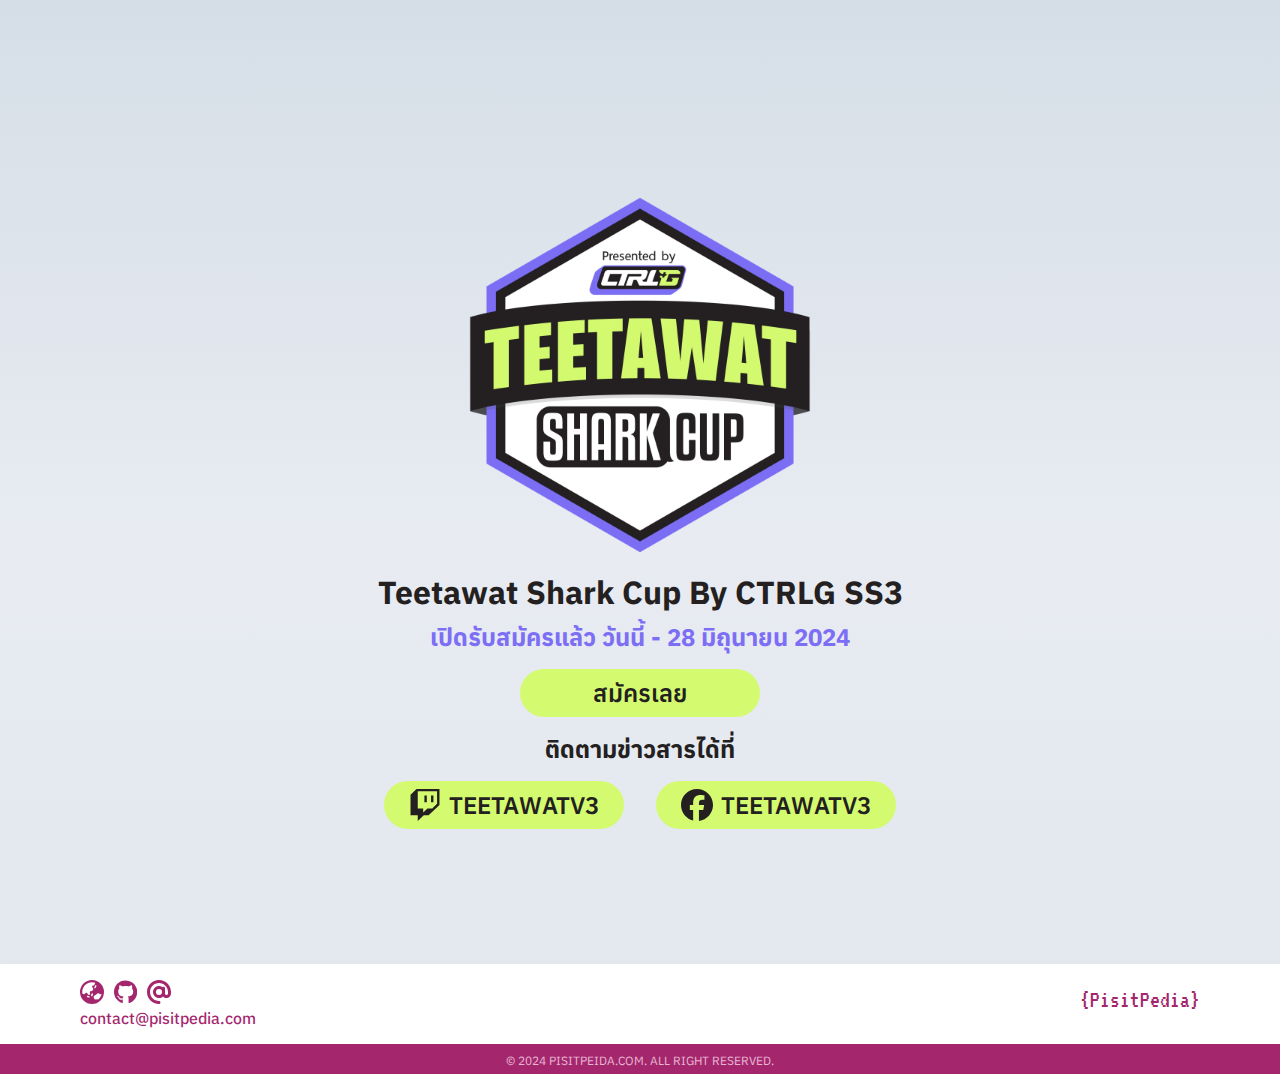
<file: Teetawat_Shark_Cup.html>
<!DOCTYPE html>
<html lang="en">
    <head>
        <script async src="https://pagead2.googlesyndication.com/pagead/js/adsbygoogle.js?client=ca-pub-6552505597075020"
         crossorigin="anonymous"></script>
        <meta name="google-adsense-account" content="ca-pub-6552505597075020">
        <meta charset="UTF-8">
        <meta name="viewport" content="width=device-width, initial-scale=1.0">
        <title>Teetawat Shark Cup - PisitPedia</title>
        <link rel="stylesheet" href="css/styles.css">
        <link rel="stylesheet" href="css/sharkcup.css">
        <link rel="stylesheet" href="css/scrollbar.css">
        <link rel="shortcut icon" type="webicon" href="pic/r3k icon.webp">
        <script src="js/script.js"></script>
        <script src="js/shark.js"></script>
        <script src="https://ajax.googleapis.com/ajax/libs/jquery/3.6.0/jquery.min.js"></script>
        <script src="https://code.jquery.com/jquery-3.6.0.min.js"></script>
    </head>

<nav id="navbar" class="hidden">
    <div class="logo">
        <a href="index.html" class="logo">
            <img src="pic/r3k icon.webp" alt="logo">
            {PisitPedia}
        </a>
    </div>

    <ul class="menu">
        <li><a href="Players.html">Players</a></li>
        <li><a href="Jing_Jok_Spa.html">Team</a></li>
        <li><a href="Teetawat_Shark_Cup.html">Tournament</a></li>
    </ul>
</nav>

<body>
    <div class="shark-container">
        <div class="shark-content">
            <img src="pic/teeta_shark_cup.webp" class="shark-logo">
            <h1>
                Teetawat Shark Cup By CTRLG SS3
            </h1>
            <div >
                <h2 id="date-tour">
                    เปิดรับสมัครแล้ว วันนี้ - 28 มิถุนายน 2024
                </h2>
            </div>
            <div class="content-button">
                <a href="https://ctrlg.gg/tournaments/105" target="_blank">สมัครเลย</a>
            </div>
            <h2>ติดตามข่าวสารได้ที่</h2>
            <div class="content-button">
                <div><a href="https://www.twitch.tv/teetawatv3" target="_blank">
                    <svg xmlns="http://www.w3.org/2000/svg" viewBox="0 0 512 512"><!--!Font Awesome Free 6.5.2 by @fontawesome - https://fontawesome.com License - https://fontawesome.com/license/free Copyright 2024 Fonticons, Inc.--><path d="M391.2 103.5H352.5v109.7h38.6zM285 103H246.4V212.8H285zM120.8 0 24.3 91.4V420.6H140.1V512l96.5-91.4h77.3L487.7 256V0zM449.1 237.8l-77.2 73.1H294.6l-67.6 64v-64H140.1V36.6H449.1z"/></svg>
                    <p>TEETAWATV3</p></a>
                </div>
                <div>
                    <a href="#" target="_blank">
                        <svg xmlns="http://www.w3.org/2000/svg" viewBox="0 0 512 512"><!--!Font Awesome Free 6.5.2 by @fontawesome - https://fontawesome.com License - https://fontawesome.com/license/free Copyright 2024 Fonticons, Inc.--><path d="M512 256C512 114.6 397.4 0 256 0S0 114.6 0 256C0 376 82.7 476.8 194.2 504.5V334.2H141.4V256h52.8V222.3c0-87.1 39.4-127.5 125-127.5c16.2 0 44.2 3.2 55.7 6.4V172c-6-.6-16.5-1-29.6-1c-42 0-58.2 15.9-58.2 57.2V256h83.6l-14.4 78.2H287V510.1C413.8 494.8 512 386.9 512 256h0z"/></svg>
                    <p>TEETAWATV3</p>
                    </a>
                </div>
            </div>
        </div>
    </div>
</body>

<footer>
    <div id="footer">
        <div>
            <p class="footer-contact">
                <a href="https://ppknr.com" target="_blank">
                    <svg id="svg" height="24" xmlns="http://www.w3.org/2000/svg" viewBox="0 0 512 512"><!--!Font Awesome Free 6.5.2 by @fontawesome - https://fontawesome.com License - https://fontawesome.com/license/free Copyright 2024 Fonticons, Inc.--><path d="M51.7 295.1l31.7 6.3c7.9 1.6 16-.9 21.7-6.6l15.4-15.4c11.6-11.6 31.1-8.4 38.4 6.2l9.3 18.5c4.8 9.6 14.6 15.7 25.4 15.7c15.2 0 26.1-14.6 21.7-29.2l-6-19.9c-4.6-15.4 6.9-30.9 23-30.9h2.3c13.4 0 25.9-6.7 33.3-17.8l10.7-16.1c5.6-8.5 5.3-19.6-.8-27.7l-16.1-21.5c-10.3-13.7-3.3-33.5 13.4-37.7l17-4.3c7.5-1.9 13.6-7.2 16.5-14.4l16.4-40.9C303.4 52.1 280.2 48 256 48C141.1 48 48 141.1 48 256c0 13.4 1.3 26.5 3.7 39.1zm407.7 4.6c-3-.3-6-.1-9 .8l-15.8 4.4c-6.7 1.9-13.8-.9-17.5-6.7l-2-3.1c-6-9.4-16.4-15.1-27.6-15.1s-21.6 5.7-27.6 15.1l-6.1 9.5c-1.4 2.2-3.4 4.1-5.7 5.3L312 330.1c-18.1 10.1-25.5 32.4-17 51.3l5.5 12.4c8.6 19.2 30.7 28.5 50.5 21.1l2.6-1c10-3.7 21.3-2.2 29.9 4.1l1.5 1.1c37.2-29.5 64.1-71.4 74.4-119.5zM0 256a256 256 0 1 1 512 0A256 256 0 1 1 0 256zm144.5 92.1c-2.1 8.6 3.1 17.3 11.6 19.4l32 8c8.6 2.1 17.3-3.1 19.4-11.6s-3.1-17.3-11.6-19.4l-32-8c-8.6-2.1-17.3 3.1-19.4 11.6zm92-20c-2.1 8.6 3.1 17.3 11.6 19.4s17.3-3.1 19.4-11.6l8-32c2.1-8.6-3.1-17.3-11.6-19.4s-17.3 3.1-19.4 11.6l-8 32zM343.2 113.7c-7.9-4-17.5-.7-21.5 7.2l-16 32c-4 7.9-.7 17.5 7.2 21.5s17.5 .7 21.5-7.2l16-32c4-7.9 .7-17.5-7.2-21.5z"/></svg>
                </a>
                <!--
                <a href="https://www.twitch.tv/pisitz" target="_blank">
                    <svg id="svg" height="24" xmlns="http://www.w3.org/2000/svg" viewBox="0 0 512 512"><path d="M391.2 103.5H352.5v109.7h38.6zM285 103H246.4V212.8H285zM120.8 0 24.3 91.4V420.6H140.1V512l96.5-91.4h77.3L487.7 256V0zM449.1 237.8l-77.2 73.1H294.6l-67.6 64v-64H140.1V36.6H449.1z"/></svg>    
                </a>
                <a href="https://www.youtube.com/greenoxz" target="_blank">
                    <svg id="svg" height="24" xmlns="http://www.w3.org/2000/svg" viewBox="0 0 576 512"><path d="M549.7 124.1c-6.3-23.7-24.8-42.3-48.3-48.6C458.8 64 288 64 288 64S117.2 64 74.6 75.5c-23.5 6.3-42 24.9-48.3 48.6-11.4 42.9-11.4 132.3-11.4 132.3s0 89.4 11.4 132.3c6.3 23.7 24.8 41.5 48.3 47.8C117.2 448 288 448 288 448s170.8 0 213.4-11.5c23.5-6.3 42-24.2 48.3-47.8 11.4-42.9 11.4-132.3 11.4-132.3s0-89.4-11.4-132.3zm-317.5 213.5V175.2l142.7 81.2-142.7 81.2z"/></svg>    
                </a>
                <a href="https://discord.gg/rANwe97Kma" target="_blank">
                    <svg id="svg" height="24" xmlns="http://www.w3.org/2000/svg" viewBox="0 0 640 512"><path d="M524.5 69.8a1.5 1.5 0 0 0 -.8-.7A485.1 485.1 0 0 0 404.1 32a1.8 1.8 0 0 0 -1.9 .9 337.5 337.5 0 0 0 -14.9 30.6 447.8 447.8 0 0 0 -134.4 0 309.5 309.5 0 0 0 -15.1-30.6 1.9 1.9 0 0 0 -1.9-.9A483.7 483.7 0 0 0 116.1 69.1a1.7 1.7 0 0 0 -.8 .7C39.1 183.7 18.2 294.7 28.4 404.4a2 2 0 0 0 .8 1.4A487.7 487.7 0 0 0 176 479.9a1.9 1.9 0 0 0 2.1-.7A348.2 348.2 0 0 0 208.1 430.4a1.9 1.9 0 0 0 -1-2.6 321.2 321.2 0 0 1 -45.9-21.9 1.9 1.9 0 0 1 -.2-3.1c3.1-2.3 6.2-4.7 9.1-7.1a1.8 1.8 0 0 1 1.9-.3c96.2 43.9 200.4 43.9 295.5 0a1.8 1.8 0 0 1 1.9 .2c2.9 2.4 6 4.9 9.1 7.2a1.9 1.9 0 0 1 -.2 3.1 301.4 301.4 0 0 1 -45.9 21.8 1.9 1.9 0 0 0 -1 2.6 391.1 391.1 0 0 0 30 48.8 1.9 1.9 0 0 0 2.1 .7A486 486 0 0 0 610.7 405.7a1.9 1.9 0 0 0 .8-1.4C623.7 277.6 590.9 167.5 524.5 69.8zM222.5 337.6c-29 0-52.8-26.6-52.8-59.2S193.1 219.1 222.5 219.1c29.7 0 53.3 26.8 52.8 59.2C275.3 311 251.9 337.6 222.5 337.6zm195.4 0c-29 0-52.8-26.6-52.8-59.2S388.4 219.1 417.9 219.1c29.7 0 53.3 26.8 52.8 59.2C470.7 311 447.5 337.6 417.9 337.6z"/></svg>
                </a>
                -->
                <a href="https://github.com/greenoxz" target="_blank">
                    <svg id="svg" height="24" xmlns="http://www.w3.org/2000/svg" viewBox="0 0 496 512"><path d="M165.9 397.4c0 2-2.3 3.6-5.2 3.6-3.3 .3-5.6-1.3-5.6-3.6 0-2 2.3-3.6 5.2-3.6 3-.3 5.6 1.3 5.6 3.6zm-31.1-4.5c-.7 2 1.3 4.3 4.3 4.9 2.6 1 5.6 0 6.2-2s-1.3-4.3-4.3-5.2c-2.6-.7-5.5 .3-6.2 2.3zm44.2-1.7c-2.9 .7-4.9 2.6-4.6 4.9 .3 2 2.9 3.3 5.9 2.6 2.9-.7 4.9-2.6 4.6-4.6-.3-1.9-3-3.2-5.9-2.9zM244.8 8C106.1 8 0 113.3 0 252c0 110.9 69.8 205.8 169.5 239.2 12.8 2.3 17.3-5.6 17.3-12.1 0-6.2-.3-40.4-.3-61.4 0 0-70 15-84.7-29.8 0 0-11.4-29.1-27.8-36.6 0 0-22.9-15.7 1.6-15.4 0 0 24.9 2 38.6 25.8 21.9 38.6 58.6 27.5 72.9 20.9 2.3-16 8.8-27.1 16-33.7-55.9-6.2-112.3-14.3-112.3-110.5 0-27.5 7.6-41.3 23.6-58.9-2.6-6.5-11.1-33.3 2.6-67.9 20.9-6.5 69 27 69 27 20-5.6 41.5-8.5 62.8-8.5s42.8 2.9 62.8 8.5c0 0 48.1-33.6 69-27 13.7 34.7 5.2 61.4 2.6 67.9 16 17.7 25.8 31.5 25.8 58.9 0 96.5-58.9 104.2-114.8 110.5 9.2 7.9 17 22.9 17 46.4 0 33.7-.3 75.4-.3 83.6 0 6.5 4.6 14.4 17.3 12.1C428.2 457.8 496 362.9 496 252 496 113.3 383.5 8 244.8 8zM97.2 352.9c-1.3 1-1 3.3 .7 5.2 1.6 1.6 3.9 2.3 5.2 1 1.3-1 1-3.3-.7-5.2-1.6-1.6-3.9-2.3-5.2-1zm-10.8-8.1c-.7 1.3 .3 2.9 2.3 3.9 1.6 1 3.6 .7 4.3-.7 .7-1.3-.3-2.9-2.3-3.9-2-.6-3.6-.3-4.3 .7zm32.4 35.6c-1.6 1.3-1 4.3 1.3 6.2 2.3 2.3 5.2 2.6 6.5 1 1.3-1.3 .7-4.3-1.3-6.2-2.2-2.3-5.2-2.6-6.5-1zm-11.4-14.7c-1.6 1-1.6 3.6 0 5.9 1.6 2.3 4.3 3.3 5.6 2.3 1.6-1.3 1.6-3.9 0-6.2-1.4-2.3-4-3.3-5.6-2z"/></svg>
                </a>
                <a href="mailto:contact@pisitpedia.com" title="Send email">
                    <svg id="svg" height="24" xmlns="http://www.w3.org/2000/svg" viewBox="0 0 512 512"><!--!Font Awesome Free 6.5.2 by @fontawesome - https://fontawesome.com License - https://fontawesome.com/license/free Copyright 2024 Fonticons, Inc.--><path d="M256 64C150 64 64 150 64 256s86 192 192 192c17.7 0 32 14.3 32 32s-14.3 32-32 32C114.6 512 0 397.4 0 256S114.6 0 256 0S512 114.6 512 256v32c0 53-43 96-96 96c-29.3 0-55.6-13.2-73.2-33.9C320 371.1 289.5 384 256 384c-70.7 0-128-57.3-128-128s57.3-128 128-128c27.9 0 53.7 8.9 74.7 24.1c5.7-5 13.1-8.1 21.3-8.1c17.7 0 32 14.3 32 32v80 32c0 17.7 14.3 32 32 32s32-14.3 32-32V256c0-106-86-192-192-192zm64 192a64 64 0 1 0 -128 0 64 64 0 1 0 128 0z"/></svg>
                </a>

            </p>
            
            <p>contact@pisitpedia.com</a></p>

        </div>
        
        <div class="footer-contact">
            <a id="logo" href="index.html">{PisitPedia}</a>
        </div>
    </div>    
    <div id="footer-cp">
        <a href="https://ppknr.com/" target="_blank" title="ppknr.com" rel="noopener">© 2024 PisitPeida.com. All right reserved.</a>
    </div>
</footer>

</html>
</file>
<file: css/styles.css>
@import url('https://fonts.googleapis.com/css2?family=Anuphan:wght@100..700&family=Noto+Sans+HK:wght@100..900&family=Noto+Serif+HK:wght@200..900&family=VT323&display=swap');

    * {
        margin: 0;
        padding: 0;
        box-sizing: border-box;
    }

    #chinesefont {
        font-family: "Noto Sans HK", sans-serif;
        font-optical-sizing: auto;
        font-weight: normal;
        font-style: normal;
    }

    body {
        font-family: "Anuphan", sans-serif;
        font-optical-sizing: auto;
        font-style: normal;
        background-color: #e5e5e5;
        font-size:inherit;
        transition: .2s;
    }

    img {
        max-width: 100%;
    }

    h2, h3 {color: #a4276e;}

    a {
        color: #7451f5;
        text-decoration: none;
        transition: .2s;
    }

    a:hover {
        color: #0b0080;
        text-decoration: underline;
        font-weight: 600;
    }

    a:active {
        color: #0b0080;
        text-decoration: underline;
    }

    .main-content-column {
        width: 100%;
        margin-left: 10rem;
        margin-right: auto;
        max-width: 1200px;
        background-color: #fff;
        padding: 2rem;
    }

    nav {
        position: sticky;
        top: 0 ;
        display: flex;
        justify-content: flex-start;
        background: #a4276e;
        height: 4rem;
        margin: 0 auto;
        -webkit-box-shadow: 5px 5px 10px 0px rgba(0,0,0,0.05);
        -moz-box-shadow: 5px 5px 10px 0px rgba(0,0,0,0.05);
        box-shadow: 5px 5px 10px 0px rgba(0,0,0,0.05);
    }

    .logo a img {
        display: flex;
        align-items: center;
        border-radius: 100%;
        max-width: 3rem;
        margin-right: .5rem;
    }

    .logo a {
        font-family: "VT323", monospace;
        font-weight: 400;
        font-style: normal;
        display: flex;
        justify-content: center;
        align-items: center;
        text-decoration: none;
        color: #fff;
        padding: 9px;
        margin-left: 2rem;
        margin-right: 2rem;
        font-size: 24px;
    }

    .logo a:hover {
        color: #e8b6d2;
        font-size: 26px;
    }

    .menu {
        display: flex;
        list-style: none;
        align-items: center;
        flex-wrap: wrap;
    }

    .menu li {
        font-weight: 400;
        color: inherit;
        color: #e8b6d2;
        transition: .5s;
        margin: 1rem;
    }

    .menu li a:hover {
        color: #f4ddea;
        font-size: 18px;

    }

    .menu li a {
        text-decoration: none;
        color: #fff;
        font-weight: 500;
        margin-right: .5rem;
        line-height: 30px;
        transition: 0.2;
    }

    section {
        background-color: #fff;
    }

    .banner, .body-content {
        margin-left: 10%;
        margin-right: 10%;
        flex: 1;
        padding: 20px;
        box-sizing: border-box;
        -webkit-box-shadow: 5px 5px 10px 0px rgba(0,0,0,0.05);
        -moz-box-shadow: 5px 5px 10px 0px rgba(0,0,0,0.05);
        box-shadow: 5px 5px 10px 0px rgba(0,0,0,0.05);
    }

    .banner {
        padding-top: 0;
        padding: 0;
        display: flex;
        justify-content: center;
    }

    #topper-ads {
        max-height: 10rem;
        padding: 0;
        margin: 0;
    }
    

    .banner-info h1 {
        color: #a4276e;
        border-bottom: 2px solid #fff;
        font-size: 36px;
    }

    .body-content {
        display: flex;
        height: auto;
        margin-bottom: 1rem;
    }

    .main-content h {
        color: #a4276e;
        font-size: 36px;
        font-weight: 700;
        border-left: 2px solid #e8b6d2;
        padding-left: 1rem;
        transition: .2s;
    }

    .main-content h:hover {
        color: #1a1a1a;
    }

    .main-content, .content {
        flex-grow: 1;
    }

    .main-content {
        width: auto;
        margin-right: 1rem;
    }

    .main-content h1 {
        color: #a4276e;
        border-bottom: 2px solid #e8b6d2;
        padding-top: 1rem;
        margin-bottom: 1rem;
    }

    a.tournament-link {
        text-align: left;
        display: flex;
        padding-left: 1rem;
        align-items: center;
    }

    .content {
        box-sizing: border-box;
        background-color: #f5f5f5;
        border: 2px solid #f4ddea;
        min-width: 200px;
        max-width: 400px;
    }

    .content h2 {
        background-color: #f4ddea;
        text-align: center;
        font-size: 18px;
        height: 2rem;
        display: flex;
        align-items: center;
        justify-content: center;
        margin-bottom: 0;
    }

    .content img {
        width: 100%;
        display: flex;
        align-items: center;
    }

    .player-information {
        display: flex;
        height: auto;
        justify-content: center;
        padding-bottom: 10px;
    }

    .info-box p {
        font-weight: 600;
        padding-top: .5rem;
        padding-right: 2px;
        text-align: right;
    }

    .info-box-right p {
        padding-left: 2px;
        padding-top: .5rem;
        text-align: left;

    }

    div.social-icon {
        align-items: center;
        display: flex;
    }

    .social-icon {
        height: 2rem;
        padding-left: 5px;
        padding-right: 5px;
        min-width: 2rem;
        display: flex;
        justify-content: center;
        transition: .2s;
    }

    .fa-brands {
        padding: 5px;
        color: #1a1a1a;
        transition: .2s;
    }

    .fa-brands:hover {
        color: #7451f5;
    }

    .social-icon img {
        padding: 5px;
        border-radius: 5px;
    }

    .social-icon img:hover {
        background-color: #f4ddea;
        padding: 5px;
        border-radius: 5px;
    }


    .history {
        display: flex;
        justify-content: center;
    }

    .history table {
        margin-top: 0;
        width: 100%;
        border-collapse:initial;
    }

    .history th, td {
        border: none;
        padding: 2px 6px;
    }

    .information {
        display: flex;
        justify-content: center;
        margin-top: 0;
        width: 100%;
        border-collapse:initial;
    }

    .information-icon {
        height: 16px;
        width: auto;
        max-width: 28px;
        padding-right: 4px;
    }

    .information th, td {
        border: none;
        padding: 5px 3px;
        height: 1rem;
    }

    .information #left {
        text-align: right;
        font-weight: 600;
        width: 50%;
        font-size: 16px;
    }

    .information #right {
        display: inline-flex;
        justify-content: flex-start;
        text-align: left;
        font-size: 16px;
    }

    .history #left {
        text-align: right;
        width: 50%;
        font-size: 13px;
        font-style: italic;
        color: #2b2b2b;
        padding-right: 2px;
    }

    .history #right {
        text-align: left;
        width: 50%;
        font-size: 14px;
        padding-left: 2px;
    }

    table {
        width: 100%;
        border-collapse: collapse;
        margin-top: 1rem;
    }

    th, td {
        border-top: 1px solid #dddddd;
        border-bottom: 1px solid #dddddd;
        text-align: center;
        margin: 8px;
        place-items: center;
    }

    .main-content table tbody tr th {
        padding: 8px 0;
    }

    thead tr {
        background-color: #f2f2f2;
    }

    tbody tr:nth-child(even) {
        background-color: #f2f2f2;
    }

    tbody tr th {
        font-weight: 400;
    }

    thead tr th {
        padding: .5rem;
    }

    .retired {
        background-color: #eeeeee;
        display: flex;
        justify-content: center;
        text-align: center;
        align-content: center;
        height: 3rem;
    }

    .retired p {
        padding-left: 2px;
        display: flex;
        align-items: center;
        align-content: center;
    }

    .retired h3 {
        display: flex;
        font-size: 18px;
        color: #a4276e;
        align-items: center;
        align-content: center;
        padding-right: 2px;
    }

    .tournament-link {
        text-decoration: none;
        color: #7451f5;
        transition: .2s;
    }

    .tournament-link:hover {
        color: #0b0080;
    }

    .main-content-img {
        display: flex;
        justify-content: center;
        flex-direction: column;
        align-items: center;
        flex-wrap: wrap;
    }

    .main-content-img img {
        min-width: 300px;
        max-width: 350px;
        height: auto;
        margin: 5px;
    }

    .ref-text {
        text-align: center;
        margin-top: .5rem;
    }
    
    .team-logo {
        width: 3rem;
        height: auto;
        max-height: 3rem;
        padding: 8px;
    }

    .former {
        border-left: 2px solid #e8b6d2;
        border-right: 2px solid #e8b6d2;
        padding: 1rem;
    }

    .former h2 {
        padding-top: 5px;
    }

    /* footer */

    #footer {
        background-color: #fff;
        display: flex;
        justify-content: space-between;
        transition: .2s;
        padding: 1rem 5rem;
        color: #a4276e;
        align-content: center;
        -webkit-box-shadow: 5px 5px 10px 0px rgba(0,0,0,0.05);
        -moz-box-shadow: 5px 5px 10px 0px rgba(0,0,0,0.05);
        box-shadow: 5px 5px 10px 0px rgba(0,0,0,0.05);
    }

    #footer div p {
        text-decoration: none;
        color: #a4276e;
        transition: .5s;
        font-weight: 500;
    }

    #footer div p a {
        text-decoration: none;
        color: initial;
        font-weight: inherit;
        color: #a4276e;
        font-weight: 500;
        font-size: inherit;
        text-transform: none;
    }

    #footer div p a:hover {
        color: #1a1a1a;
    }


    #logo {
        font-family: "VT323", monospace;
        font-weight: 400;
        font-style: normal;
        color: inherit;
        font-size: 24px;
        display: block;
        margin-bottom: .5rem;
        transition: .5s;
        text-decoration: none;
        text-transform: none;
    }

    #logo:hover {
        font-size: 30px;
        color: #1a1a1a;
    }

    .footer-contact {
        display: flex;
        align-items: center;
    }

    .footer-contact div {
        align-content: center;
    }

    .footer-contact p {
        display: flex;
        align-items: center;
        align-content: center;
        justify-content: center;
    }

    #svg {
        fill: #a4276e;
        margin-right: 10px;
        transition: .2s;
    }

    #svg:hover {
        fill: #1a1a1a;
    }

    #footer-cp {
        background: #a4276e;
        color: #e8b6d2;
        padding: .3rem;
        text-align: center;
        text-transform: uppercase;
    }

    #footer-cp a {
        color: inherit;
        font-size: 12px;
        font-weight: 400;
    }

    #footer-cp a:hover {
        text-decoration: none;
        color: inherit;
        font-weight: inherit;
        color: #fff;
    }

    /* footer end*/
</file>
<file: css/sharkcup.css>
html, body {
    background: linear-gradient(to bottom, #D5DEE7 0%, #E8EBF2 50%, #E2E7ED 100%), linear-gradient(to bottom, rgba(0,0,0,0.02) 50%, rgba(255,255,255,0.02) 61%, rgba(0,0,0,0.02) 73%), linear-gradient(33deg, rgba(255,255,255,0.20) 0%, rgba(0,0,0,0.20) 100%);
    background-blend-mode: normal,color-burn;
    
    color: #241f21;
}

#nav {
    position: fixed;
    transition: 0.5s;
}

.hidden {
    opacity: 0;
    transition: .5s;
  }

nav:after {
    display: fixed;
}

.shark-container {
    display: grid;
    place-items: center;
    height: 100vh;
    width: 100vw;
}

.shark-content {
    text-align: center;
}

.shark-content h2 {
    transition: .2s;
}

h2, h3 {color: #241f21;}
h3 {font-weight: 500; font-size: 20px;}

.shark-logo {
    height: 30vw;
    width: auto;
}

.content-button {
    display: flex;
    justify-content: center;
    align-items: center;
}

.content-button p {margin-left: .5rem;}

.content-button a {
    display: flex;
    text-align: center;
    justify-content: center;
    align-items: center;
    text-decoration: none;
    color: #241f21;
    font-size: 24px;
    font-weight: 600;
    margin: 1rem;
    background-color: #d4fa6f;
    border-radius: 100px;
    transition: .2s;
    padding: 8px;
    width: 15rem;
    svg {
        height: 2rem;
        fill: #241f21;
        transition: .2s;
    }
}

.content-button a:hover {
    background-color:#7c6ef5;
    color: #fff;
    svg {
        fill: #fff;
    }
}

#date-tour {
    margin-top: .5rem;
    color: #7c6ef5;
}
</file>
<file: css/scrollbar.css>
/* Firefox */
html {
    scrollbar-width: 1rem;
    scrollbar-color: rgba(0, 0, 0, 0.5) rgba(0, 0, 0, 0);;
}

/* Webkit (Chrome, Safari) */
::-webkit-scrollbar {
    width: 12px
}

::-webkit-scrollbar-track {
    background: rgba(0, 0, 0, 0);;
}

::-webkit-scrollbar-thumb {
    background-color: rgba(0, 0, 0, 0.5);;
    border-radius: 10px;
    border: 2px solid rgba(100, 100, 100, 0);;
}
</file>
